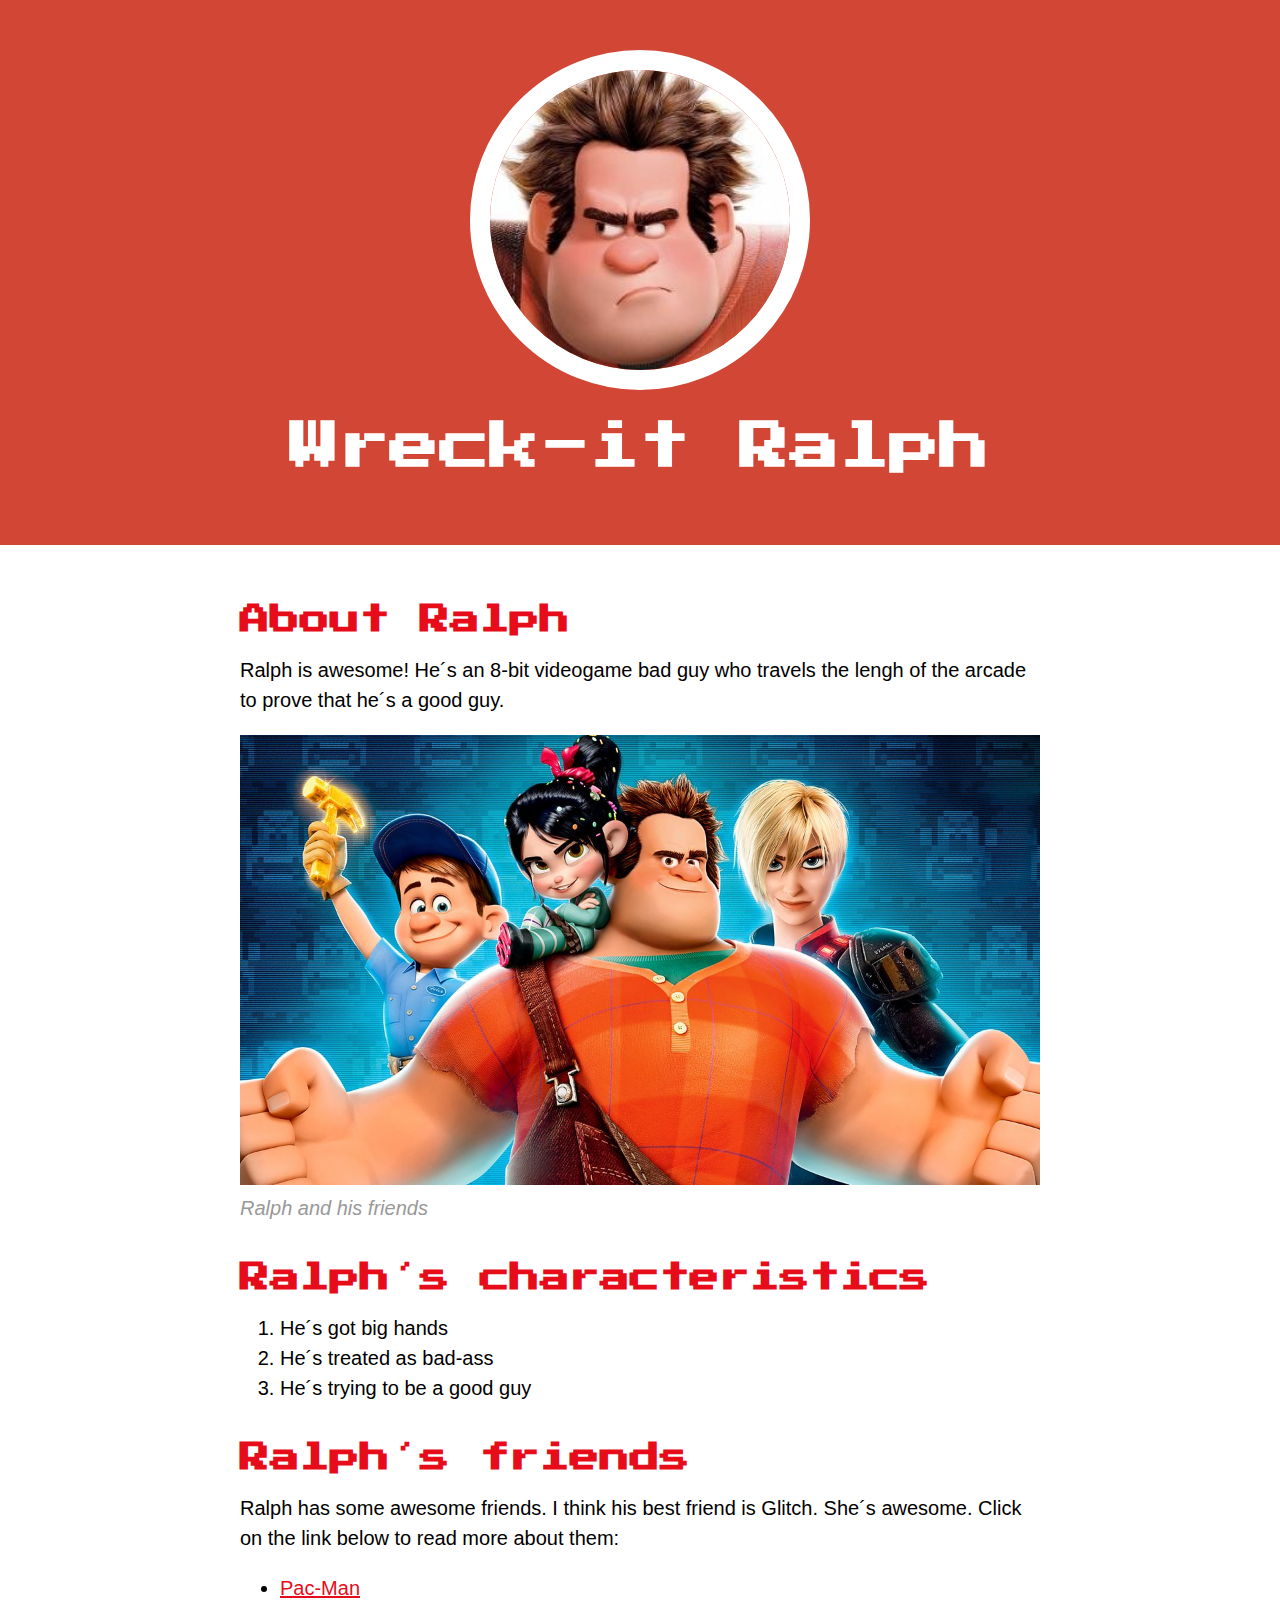
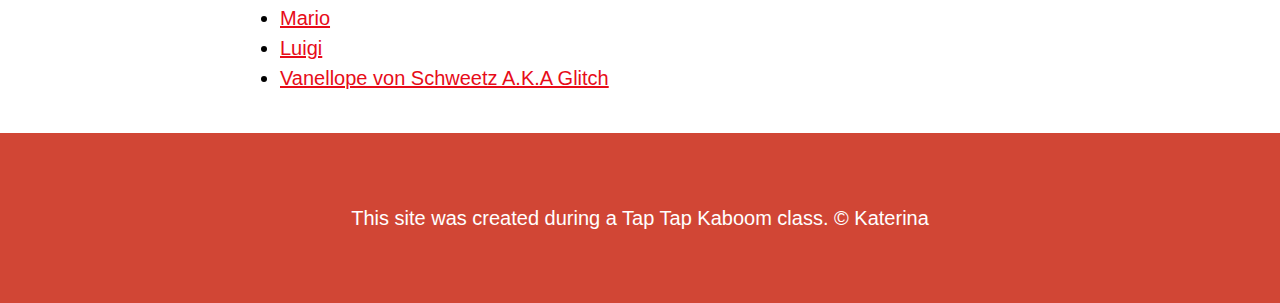
<file: index.html>
<!DOCTYPE html>
<html>
<head>
	<title>Wreck-it Ralph</title>
	<link rel="icon" href="img/ralph-avatar.jpeg">
	<link href="https://fonts.googleapis.com/css2?family=Press+Start+2P&display=swap" rel="stylesheet">
	<link rel="stylesheet" type="text/css" href="css/hero.css">
</head>
<body>
	<!-- header element -->
	<header>
		<img src="img/ralph-avatar.jpeg">
		<h1>Wreck-it Ralph</h1>
	</header>

	<!-- main element -->
	<main>
		<h2>About Ralph</h2>
		<p>Ralph is awesome! He´s an 8-bit videogame bad guy who travels the lengh of the arcade to prove that he´s a good guy.</p>
		 <img src="img/ralph-big.jpeg">
		 <p class="caption">Ralph and his friends</p>

		 <!-- Characteristics -->
		 <h2>Ralph´s characteristics</h2>
		 <ol>
		 	<li>He´s got big hands</li>
		 	<li>He´s treated as bad-ass</li>
		 	<li>He´s trying to be a good guy</li>
		 </ol>
		 <h2>Ralph´s friends</h2>
		 <p>Ralph has some awesome friends. I think his best friend is Glitch. She´s awesome. Click on the link below to read more about them:</p>
		 <ul>
		 	<!-- Friends -->
		 	<li><a target="_blank" href="https://cs.wikipedia.org/wiki/Pac-Man">Pac-Man</a></li>
		 	<li><a target="_blank" href="https://cs.wikipedia.org/wiki/Mario">Mario</a></li>
		 	<li><a target="_blank" href="https://cs.wikipedia.org/wiki/Luigi">Luigi</a></li>
		 	<li><a target="_blank" href=https://disney.fandom.com/wiki/Vanellope_von_Schweetz>Vanellope von Schweetz A.K.A Glitch</a></li>
		 </ul>

	</main>

	<!-- Footer element -->
	<footer>
		<p>This site was created during a <a href="https://taptapkaboom.com"></a> Tap Tap Kaboom class. &copy; Katerina</p>
	</footer>
</body>
</html>
</file>
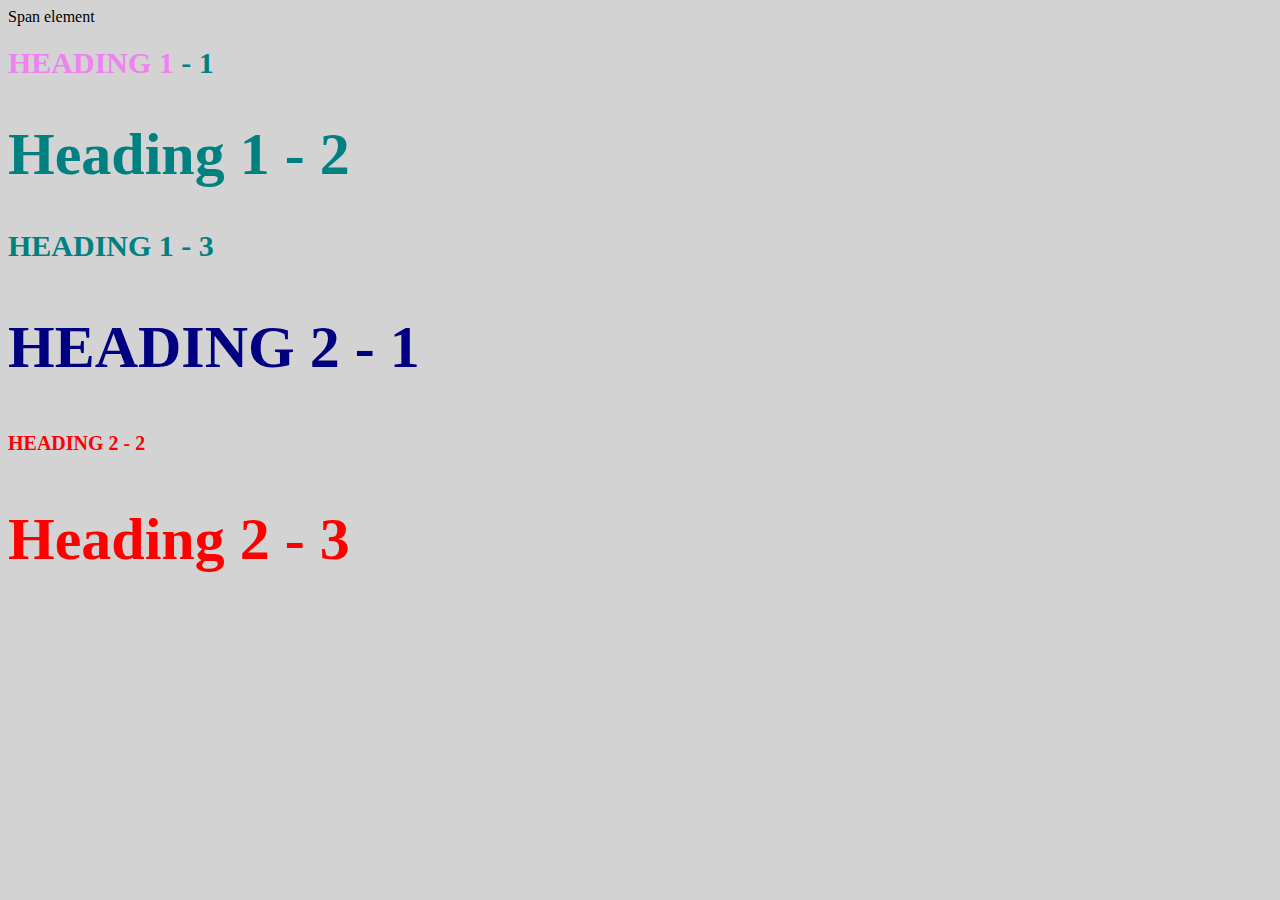
<file: style-test.html>
<!DOCTYPE html>
<html>
<head>
	<title>Style test</title>
	<link rel="stylesheet" type="text/css" href="css/test.css">
</head>
<body>
<span>Span element</span>
<h1 class="uppercase"><span>Heading 1</span> - 1</h1>
<h1 class="big">Heading 1 - 2</h1>
<h1 class="uppercase">Heading 1 - 3</h1>
<h2 class="big uppercase">Heading 2 - 1</h2>
<h2 class="uppercase">Heading 2 - 2</h2>
<h2 class="big">Heading 2 - 3</h2>

</body>
</html>
</file>
<file: css/hero.css>
body{
	margin: 0;
	font-family: sans-serif;
	font-size: 20px;
	line-height: 30px;
}

header{
	background-color: #d14635;
	text-align: center;
	padding-top: 50px;
	padding-bottom: 50px;
}

h1, h2{
	font-family: 'Press Start 2P', cursive;
}

header h1{
	color: white;
	font-size: 50px;
}

header img{
	border-radius: 170px;
	width: 300px;
	border: 20px solid white;
}

main{
	max-width: 800px;
	margin: 0 auto;
	padding: 20px;
}

main img{
	max-width: 100%;
}

h2{
	font-size: 30px;
	color: #e70c19;
	margin: 40px 0 10px;
}

a{
	color: #e70c19;
}
a:hover{
	background-color: #483a94;
	color: white;
}

footer{
	background-color: #d14635;
	text-align: center;
	color: white;
	padding: 50px;
}

footer a{
	margin: 0;
}

footer a{
	color: white;
}

p.caption{
	color: #999999;
	font-style: italic;
	margin-top: 0;
}
</file>
<file: css/test.css>
body{
	background-color: lightgrey;
}

h1{
	font-size: 30px;
	color: teal;
}
h2{
	color: red;
	font-size: 20px;
}

.big{
	font-size: 60px;
}

.uppercase{
	text-transform: uppercase;
}

.big.uppercase{
	color: navy;
}

h1 span{
	color: violet;
}
</file>
